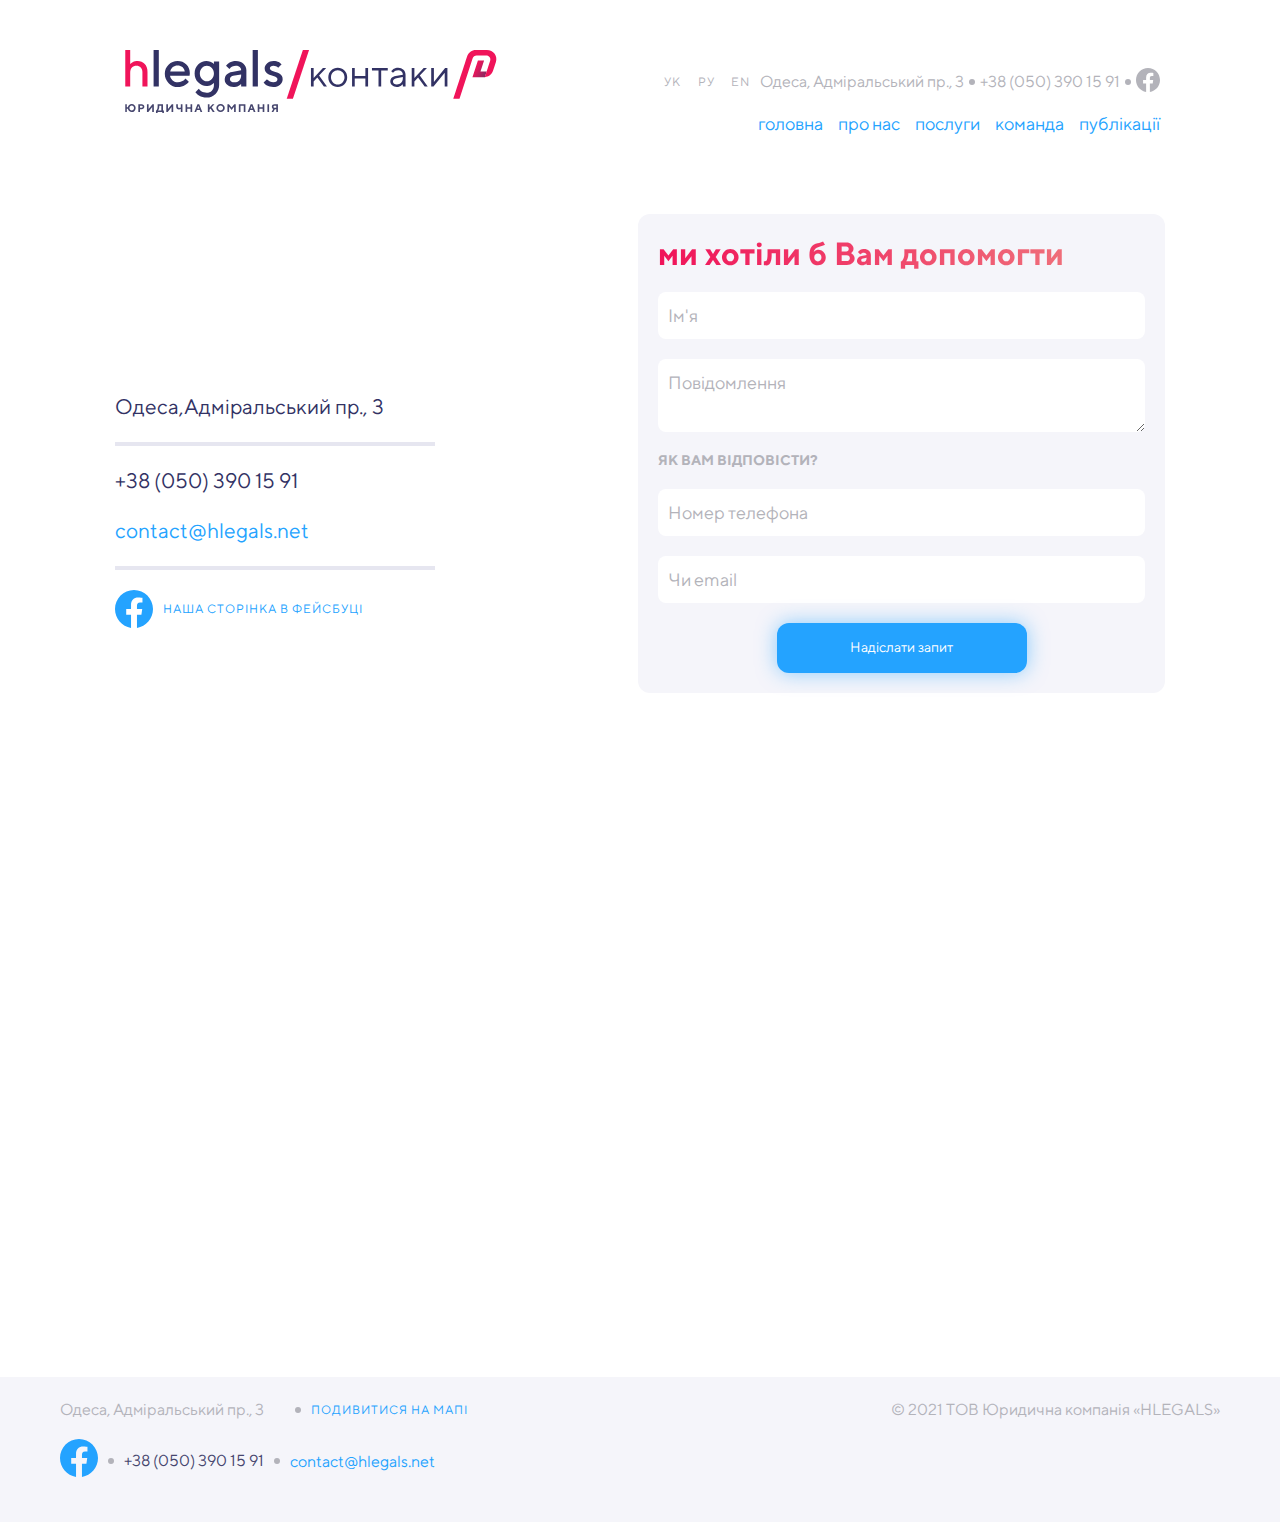
<file: pages/contact.html>
<!DOCTYPE html><html lang=en><meta charset=UTF-8><meta content="width=device-width,user-scalable=no,initial-scale=1,maximum-scale=1,minimum-scale=1"name=viewport><meta content="ie=edge"http-equiv=X-UA-Compatible><link href=../styles/reset.css rel=stylesheet><link href=../styles/common.css rel=stylesheet><link href=../styles/contact.css rel=stylesheet><link href=../slick/slick.css rel=stylesheet><link href=../slick/slick-theme.css rel=stylesheet><title>Contact</title><section class=section-contact><header><div class=container><div class=flex-header-mob-contact><div class=header-btn-block-contact><button class=btn-header-cont>УК</button> <button class=btn-header-cont>РУ</button> <button class=btn-header-cont>EN</button></div><a href=#>+38 (050) 390 15 91</a></div><div class=flex-header-mob-cont-2><svg style=width:208px;height:31px><use href=../sprites.svg#logo-header-other-pages xlink:href=../sprites.svg#logo-header-other-pages></use></svg> <input type=checkbox id=checkbox-toggle><label class=hamburger for=checkbox-toggle><span class=hamburger-line></span></label><nav class=header-links-block-cont><li><a href=../index.html>головна</a><li><a href=../pages/about.html>про нас</a><li><a href=../pages/service.html>послуги</a><li><a href=../pages/teame.html>команда</a><li><a href=../pages/publications.html>публікації</a></nav></div></div><div class=container><div class=d-flex-header-desctop-cont><svg><use href=../sprites.svg#logo-header-other-pages xlink:href=../sprites.svg#logo-header-other-pages></use></svg><nav class=header-nav-links-cont><button class=btn-header-cont>УК</button> <button class=btn-header-cont>РУ</button> <button class=btn-header-cont>EN</button> <a href=#>Одеса, Адміральський пр., 3</a><div class=dot></div><a href=#>+38 (050) 390 15 91</a><div class=dot></div><a href=#><svg style=width:24px;height:24px;color:#b3b3ba><use href=../sprites.svg#social-icon-header-facebook-grey xlink:href=../sprites.svg#social-icon-header-facebook-grey></use></svg></a></nav></div><div class=d-flex-header-desctop-cont-2><nav class=header-links-block-cont><li><a href=../index.html>головна</a><li><a href=../pages/about.html>про нас</a><li><a href=../pages/service.html>послуги</a><li><a href=../pages/teame.html>команда</a><li><a href=../pages/publications.html>публікації</a></nav></div></div></header><div class=container><div class=flex-container-contact><div class=container-contact><p>Одеса,Адміральський пр., 3<div class=border-contact></div><p>+38 (050) 390 15 91</p><a href=#>contact@hlegals.net</a><div class=border-contact></div><div class=flex-contact-mb><svg style=width:38px;height:38px><use href=../sprites.svg#social-icon-header-facebook-blue xlink:href=../sprites.svg#social-icon-header-facebook-blue></use></svg> <a href=#>Наша сторінка в фейсбуці</a></div></div></div></div><div class=container-form-mb><div class=flex-form><div class=ls></div><form class=contact-form><h2>ми хотіли б Вам допомогти</h2><input class=input placeholder="Ім'я"maxlength=36 required><textarea class=input maxlength=400 placeholder=Повідомлення></textarea><h3 class=caps>як Вам відповісти?</h3><input class=input placeholder="Номер телефона"type=number> <input class=input placeholder="Чи email"maxlength=60 pattern=[A-Za-z0-9._%+-]+@[A-Za-z0-9.-]+\.[A-Za-z]{1,63}$ type=email><div class=flex-btn><button class=btn type=submit>Надіслати запит</button></div></form></div></div><div class=container><div class=flex-form-desctop><div class=ls><div class=container-contact><p>Одеса,Адміральський пр., 3<div class=border-contact></div><p>+38 (050) 390 15 91</p><a href=#>contact@hlegals.net</a><div class=border-contact></div><div class=flex-contact-mb><svg style=width:38px;height:38px><use href=../sprites.svg#social-icon-header-facebook-blue xlink:href=../sprites.svg#social-icon-header-facebook-blue></use></svg> <a href=#>Наша сторінка в фейсбуці</a></div></div></div><form class=contact-form-desctop><h2>ми хотіли б Вам допомогти</h2><input class=input placeholder="Ім'я"maxlength=36 required><textarea class=input maxlength=400 placeholder=Повідомлення></textarea><h3 class=caps>як Вам відповісти?</h3><input class=input placeholder="Номер телефона"type=number> <input class=input placeholder="Чи email"maxlength=60 pattern=[A-Za-z0-9._%+-]+@[A-Za-z0-9.-]+\.[A-Za-z]{1,63}$ type=email><div class=flex-btn><button class=btn type=submit>Надіслати запит</button></div></form></div></div><div class=map><iframe allowfullscreen height=600 loading=lazy referrerpolicy=no-referrer-when-downgrade src="https://www.google.com/maps/embed?pb=!1m14!1m12!1m3!1d11309.958188628634!2d30.72375741508174!3d46.48838878965061!2m3!1f0!2f0!3f0!3m2!1i1024!2i768!4f13.1!5e0!3m2!1sru!2suk!4v1677173234883!5m2!1sru!2suk"style=border:0 width=100%></iframe></div><footer><div class=container><div class=border-footer></div><div class=flex-footer><div class=flex-justcont><div><p>Одеса, Адміральський пр., 3</div><div class=dot-footer></div><a href=https://goo.gl/maps/5zhGG8xazwmYa5eq8 target=_blank>Подивитися на мапі</a></div><div><p class=p-footer-mb>© 2021 ТОВ Юридична компанія «HLEGALS»</div></div><div class=flex><a href=#><svg style=width:38px;height:38px><use href=../sprites.svg#social-icon-header-facebook-blue xlink:href=../sprites.svg#social-icon-header-facebook-blue></use></svg></a><div class=dot-footer></div><div><p>+38 (050) 390 15 91</div><div class=dot-footer></div><div><a href=#>contact@hlegals.net</a></div><div><p class=p-footer>© 2021 ТОВ Юридична компанія «HLEGALS»</div></div></div></footer></section>
</file>
